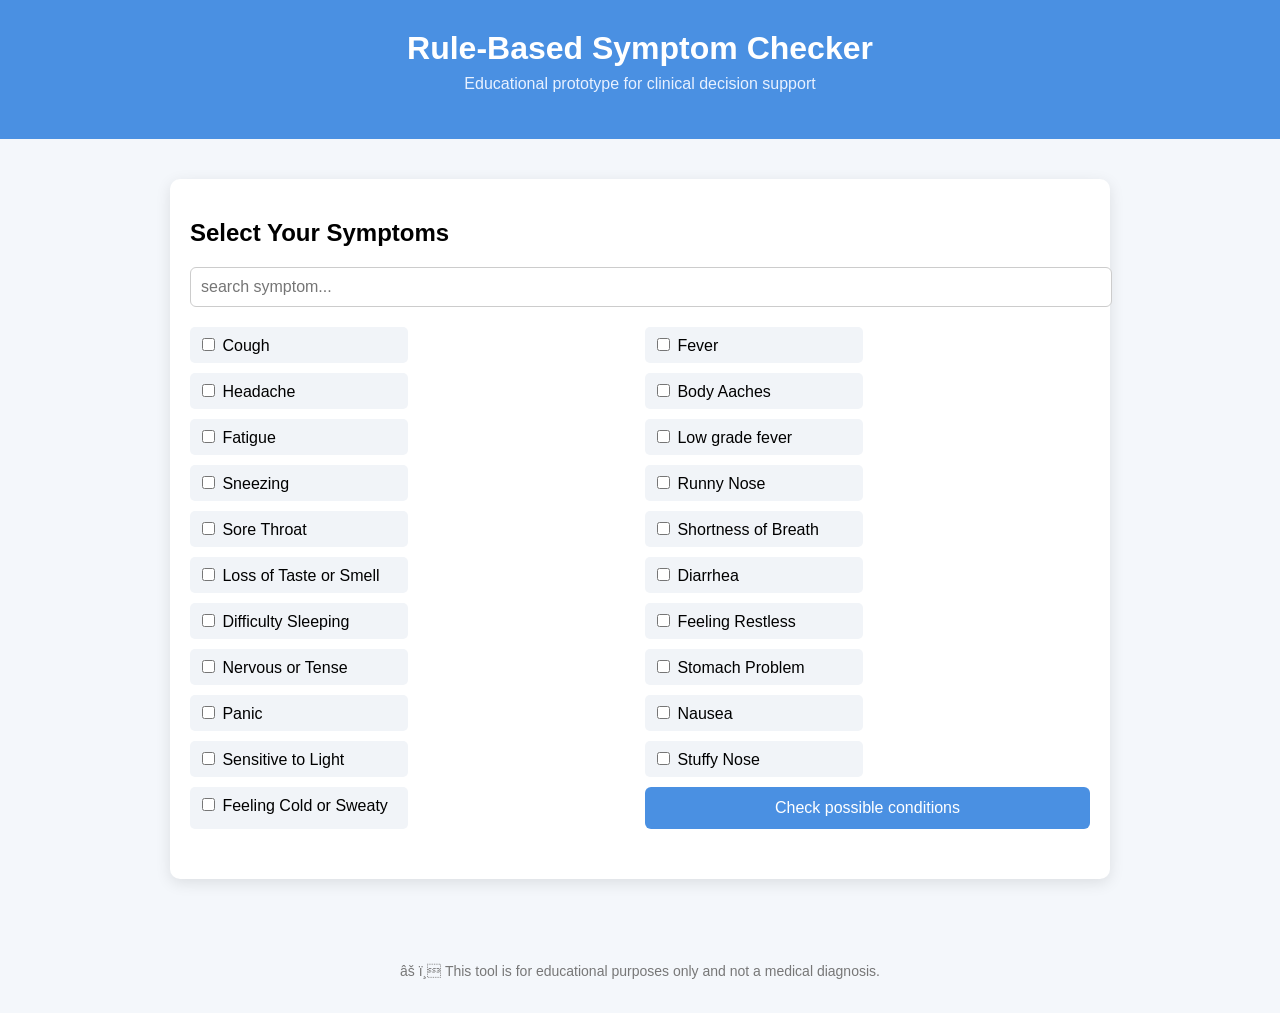
<file: index.html>
<!DOCTYPE html>
<html lang="en">

<head>
    <meta charset="UTC-8">
    <title>Advance Symptom Checker</title>
    <link rel="stylesheet" href="style.css">
</head>

<body>
<header>
  <h1>Rule-Based Symptom Checker</h1>
  <p>Educational prototype for clinical decision support</p>
</header>

<div class="container">

    <h2>Select Your Symptoms</h2>

    <!--Search bar for symptom-->
    <input type="text" id="symptomSearch" placeholder="search symptom..."/>


    <form id="symptomForm">
        <label><input type="checkbox" value="cough"> Cough</label><br>
        <label><input type="checkbox" value="fever"> Fever</label><br>
        <label><input type="checkbox" value="headache"> Headache</label><br>
        <label><input type="checkbox" value="body_aches"> Body Aaches</label><br>
        <label><input type="checkbox" value="fatigue"> Fatigue</label><br>
        <label><input type="checkbox" value="low_grade_faver"> Low grade fever</label><br>
        <label><input type="checkbox" value="Sneezing"> Sneezing</label><br>
        <label><input type="checkbox" value="runny_nose"> Runny Nose</label><br>
        <label><input type="checkbox" value= "sore_throat"> Sore Throat</label><br>
        <label><input type="checkbox" value="shortness_of_breath"> Shortness of Breath</label><br>
        <label><input type="checkbox" value="loss_of_taste_or_smell"> Loss of Taste or Smell</label><br>
        <label><input type="checkbox" value="diarrhea"> Diarrhea</label><br>
        <label><input type="checkbox" value="difficulty_sleeping"> Difficulty Sleeping</label><br>
        <label><input type="checkbox" value="feeling_restless"> Feeling Restless</label><br>
        <label><input type="checkbox" value="nervous_or_tense"> Nervous or Tense</label><br>
        <label><input type="checkbox" value="stomach_problem"> Stomach Problem</label><br>
        <label><input type="checkbox" value="panic"> Panic</label><br>
        <label><input type="checkbox" value="nausea"> Nausea</label><br>
        <label><input type="checkbox" value="sensitive_to_light"> Sensitive to Light</label><br>
        <label><input type="checkbox" value="stuffy_nose"> Stuffy Nose</label><br>
        <label><input type="checkbox" value="feeling_cold_or_sweaty"> Feeling Cold or Sweaty</label><br>
        <br>
        
        <button type="submit">Check possible conditions</button>
    </form>

    <h2 id="resultTitle" style="display:none;">Possible Conditions</h2>

    <div id="result"></div>

</div>
<footer>
    <p>⚠️ This tool is for educational purposes only and not a medical diagnosis.</p>
</footer>
<script src="script.js"></script>
</body>
</html>
</file>
<file: style.css>
body {
  font-family: Arial, sans-serif;
  background-color: #f4f7fb;
  margin: 0;
  padding: 0;
}

header {
  background: #4a90e2;
  color: white;
  text-align: center;
  padding: 30px 20px;
}

header h1 {
  margin: 0;
}

header p {
  margin-top: 8px;
  color: #e8f1ff;
}

.container {
  max-width: 900px;
  margin: 40px auto;
  padding: 20px;
  background: white;
  border-radius: 10px;
  box-shadow: 0 4px 15px rgba(0,0,0,0.1);
}

input[type="text"] {
  width: 100%;
  padding: 10px;
  margin-bottom: 20px;
  border-radius: 6px;
  border: 1px solid #ccc;
  font-size: 16px;
}

form {
  display: grid;
  grid-template-columns: repeat(auto-fill, minmax(180px, 1fr));
  gap: 10px;
}

label {
  display: block;
  padding: 8px;
  background: #f1f4f8;
  border-radius: 5px;
  cursor: pointer;
  transition: background 0.2s;
}

label:hover {
  background: #e6edf7;
}

button {
  grid-column: span 2;
  padding: 12px;
  border: none;
  background-color: #4a90e2;
  color: white;
  font-size: 16px;
  border-radius: 6px;
  cursor: pointer;
  transition: background 0.2s;
}

button:hover {
  background-color: #357abd;
}

#result {
  margin-top: 30px;
}

.result-item {
  background: #f8fbff;
  border-left: 5px solid #4a90e2;
  padding: 15px;
  margin-bottom: 15px;
  border-radius: 5px;
}

footer {
  text-align: center;
  margin-top: 50px;
  padding: 20px;
  color: #777;
  font-size: 14px;
}
</file>
